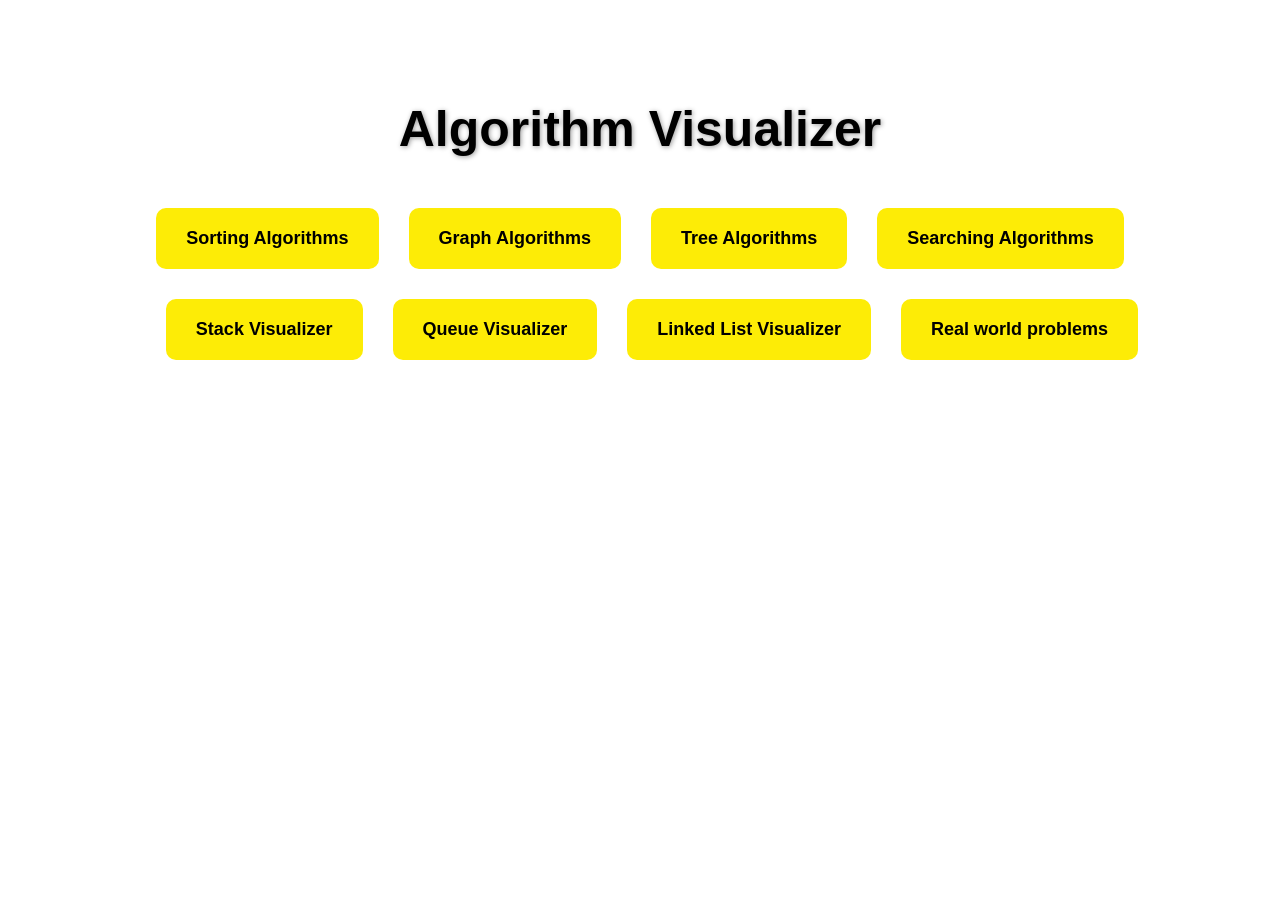
<file: index.html>
<!DOCTYPE html>
<html lang="en">
<head>
  <meta charset="UTF-8">
  <meta name="viewport" content="width=device-width, initial-scale=1.0">
  <title>Algorithm Visualizer</title>
  <link rel="stylesheet" href="css/style.css">
</head>
<body>
  <div id="welcome-screen" class="welcome-container">
    <h1 class="welcome-title">Algorithm Visualizer</h1>
    <div class="options">
      <a href="#" class="option" id="sorting-option">Sorting Algorithms</a>
      <a href="graph.html" class="option" id="graph-option">Graph Algorithms</a>
      <a href="tree.html" class="option" id="tree-option">Tree Algorithms</a>
      <a href="search.html" class="option" id="search-page-link">Searching Algorithms</a>
    </div>
    <div class="option1">
      <a href="stack.html" class="option" id="stack-page">Stack Visualizer</a>
      <a href="queue.html" class="option" id="queue-page">Queue Visualizer</a>
      <a href="linkedlist.html" class="option" id="linkedlist-page">Linked List Visualizer</a>
      <a href="rw.html" class="option" id="Real-World">Real world problems</a>
    </div>
  </div>

  <div id="sorting-visualizer">
    <h1>Sorting Visualizer</h1>
    <input type="text" id="userInput" placeholder="Enter numbers separated by commas">
    <select id="algorithm">
      <option value="bubble">Bubble Sort</option>
      <option value="selection">Selection Sort</option>
      <option value="insertion">Insertion Sort</option>
      <option value="quick">Quick Sort</option>
      <option value="merge">Merge Sort</option>
    </select>
    <button id="startBtn">Start</button>
    <button id="exampleBtn">Run Example</button>
    <div id="visualizer"></div>
    <p id="explanationText"></p>

    <!-- Algorithm Code Section -->
    <div id="code-section">
      <h2>Algorithm Code</h2>
      <pre id="algorithm-code"></pre>
    </div>
  </div>

  <script src="js/sorting.js"></script>
</body>
</html>
</file>
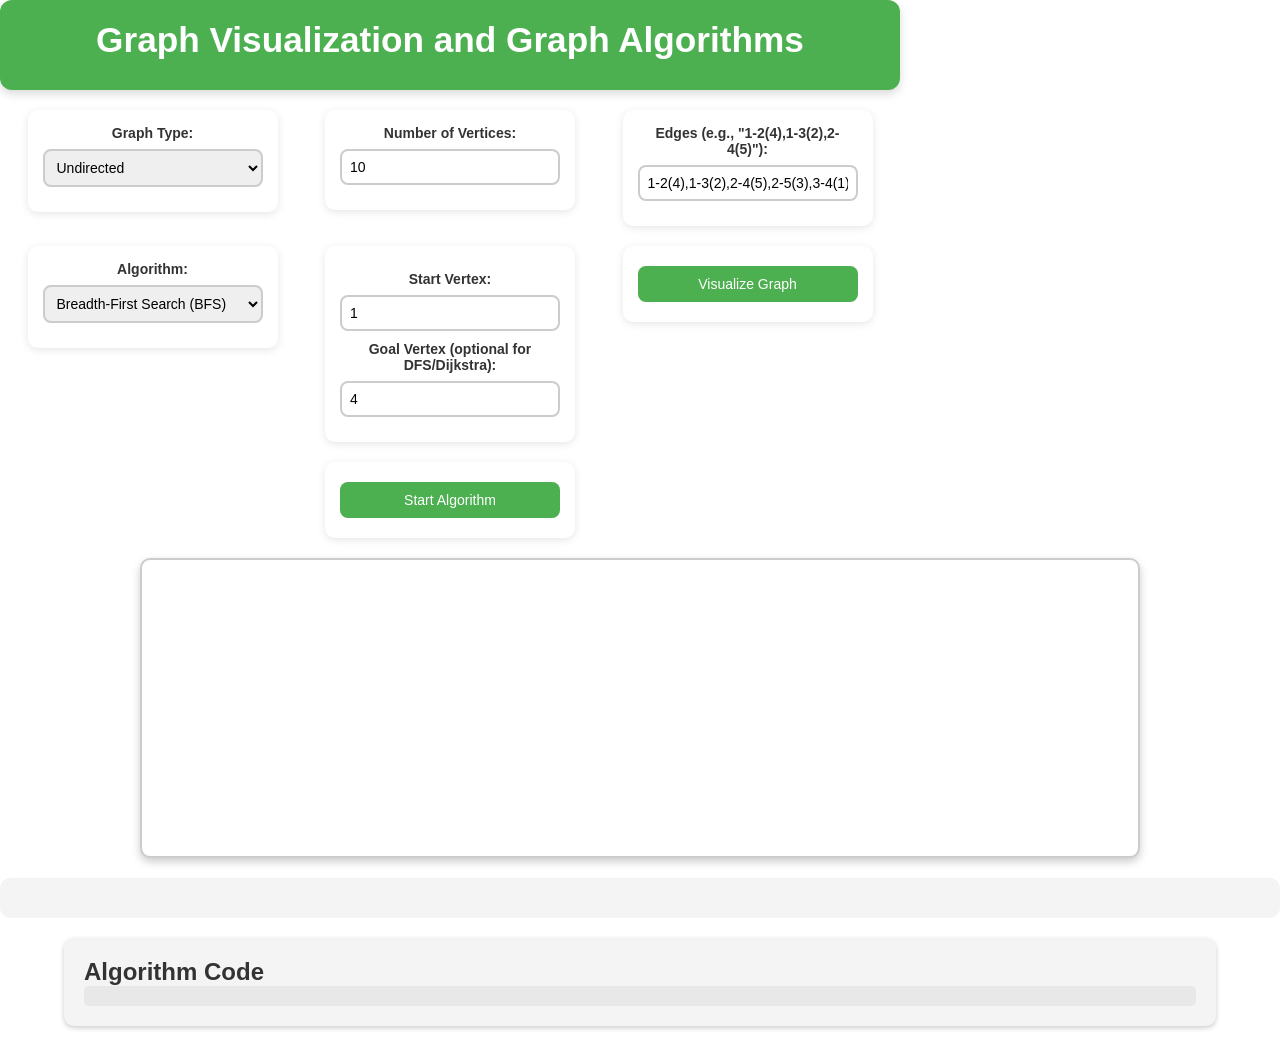
<file: graph.html>
<!DOCTYPE html>
<html lang="en">
<head>
<meta charset="UTF-8" />
<meta name="viewport" content="width=device-width, initial-scale=1.0"/>
<title>Graph Visualization and Algorithms</title>
  <link rel="stylesheet" href="css/graph.css">
</head>
<body>

<header>
  <h1>Graph Visualization and Graph Algorithms</h1>
</header>

<div id="controls">
  <div id="graph-type-block">
    <label for="graphType">Graph Type:</label>
    <select id="graphType">
      <option value="undirected">Undirected</option>
      <option value="directed">Directed</option>
    </select>
  </div>

  <div id="number-of-vertices-block">
    <label for="numVertices">Number of Vertices:</label>
    <input type="number" id="numVertices" value="10"/>
  </div>

  <div id="edges-block">
    <label for="edgesInput">Edges (e.g., "1-2(4),1-3(2),2-4(5)"): </label>
    <input type="text" id="edgesInput" value="1-2(4),1-3(2),2-4(5),2-5(3),3-4(1),3-6(7),4-5(2),4-7(6),5-8(4),6-7(3),6-9(5),7-10(2),8-9(1),9-10(4)"/>
  </div>

  <div id="algorithm-block">
    <label for="graph-algorithm">Algorithm:</label>
    <select id="graph-algorithm">
      <option value="BFS">Breadth-First Search (BFS)</option>
      <option value="DFS">Depth-First Search (DFS)</option>
      <option value="Dijkstra">Dijkstra's Algorithm (Shortest Path)</option>
      <option value="Prim">Prim's Algorithm (MST)</option>
      <option value="Kruskal">Kruskal's Algorithm (MST)</option>
    </select>
  </div>

  <div id="algo-inputs">
    <div class="start-goal-inputs" id="bfs-dfs-dijkstra-inputs" style="display:block;">
      <div id="start-input-group">
        <label for="startVertexInput">Start Vertex:</label>
        <input type="text" id="startVertexInput" value="1" />
      </div>
      <div id="goal-input-group">
        <label for="goalVertexInput">Goal Vertex (optional for DFS/Dijkstra):</label>
        <input type="text" id="goalVertexInput" value="4" />
      </div>
    </div>

    <div class="start-only-inputs" id="prim-inputs" style="display:none;">
      <label for="primStartInput">Start Vertex (optional):</label>
      <input type="text" id="primStartInput" value="1" />
    </div>
  </div>

  <div id="visualize-graph-block">
    <button id="visualizeBtn">Visualize Graph</button>
  </div>

  <div id="start-algorithm-block">
    <button id="startGraphBtn">Start Algorithm</button>
  </div>
</div>

<div id="visualizer"></div>
<div id="explanationText"></div>
<div id="code-section">
  <h2>Algorithm Code</h2>
  <pre id="algorithm-code"></pre>
</div>


<script src="js/graph.js"></script>
</body>
</html>
</file>
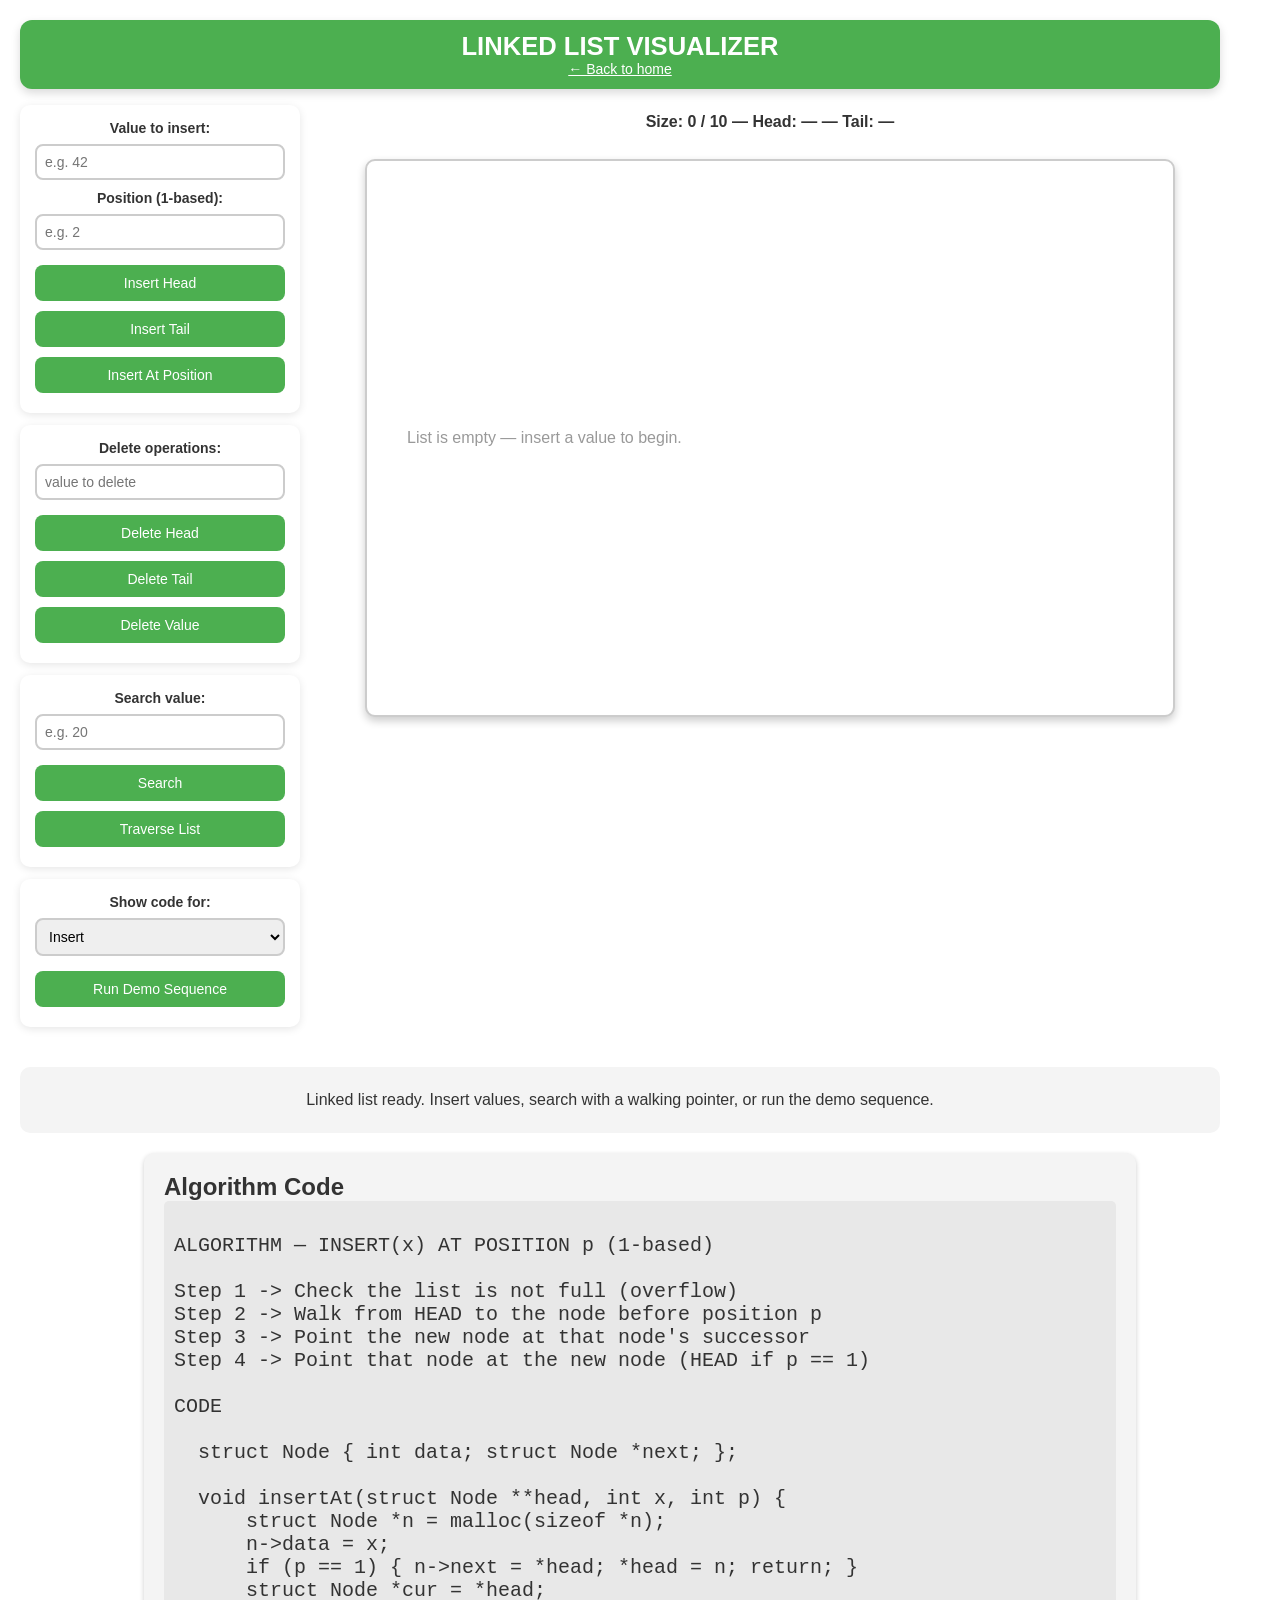
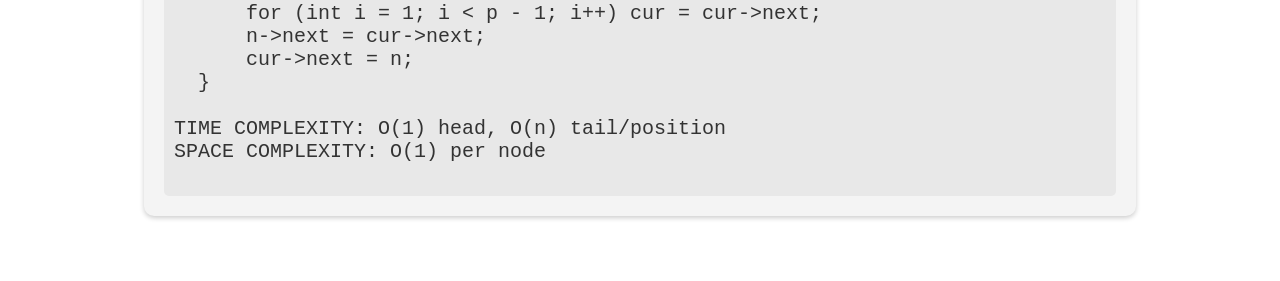
<file: linkedlist.html>
<!DOCTYPE html>
<html lang="en">
<head>
<meta charset="UTF-8" />
<meta name="viewport" content="width=device-width, initial-scale=1.0"/>
<title>Linked List Visualization</title>
<link rel="stylesheet" href="css/linkedlist.css">
</head>
<body>

<header>
  <h1>LINKED LIST VISUALIZER</h1>
  <p><a href="index.html">← Back to home</a></p>
</header>

<div id="linkedlist-layout">
<div id="controls">
  <div>
    <label for="insertInput">Value to insert:</label>
    <input type="number" id="insertInput" placeholder="e.g. 42" />
    <label for="positionInput">Position (1-based):</label>
    <input type="number" id="positionInput" placeholder="e.g. 2" />
    <button id="insertHeadBtn">Insert Head</button>
    <button id="insertTailBtn">Insert Tail</button>
    <button id="insertAtBtn">Insert At Position</button>
  </div>

  <div>
    <label for="deleteInput">Delete operations:</label>
    <input type="number" id="deleteInput" placeholder="value to delete" />
    <button id="deleteHeadBtn">Delete Head</button>
    <button id="deleteTailBtn">Delete Tail</button>
    <button id="deleteValueBtn">Delete Value</button>
  </div>

  <div>
    <label for="searchInput">Search value:</label>
    <input type="number" id="searchInput" placeholder="e.g. 20" />
    <button id="searchBtn">Search</button>
    <button id="traverseBtn">Traverse List</button>
  </div>

  <div>
    <label for="operationSelect">Show code for:</label>
    <select id="operationSelect">
      <option value="insert">Insert</option>
      <option value="delete">Delete</option>
      <option value="search">Search</option>
      <option value="traverse">Traverse</option>
      <option value="demo">Demo Sequence</option>
    </select>
    <button id="demoBtn">Run Demo Sequence</button>
  </div>
</div>

<div id="stage">
<div id="listStatus"></div>
<div id="visualizer"></div>
</div>
</div>
<div id="explanationText"></div>
<div id="code-section">
  <h2>Algorithm Code</h2>
  <pre id="algorithm-code"></pre>
</div>

<script src="js/linkedlist.js"></script>
</body>
</html>
</file>
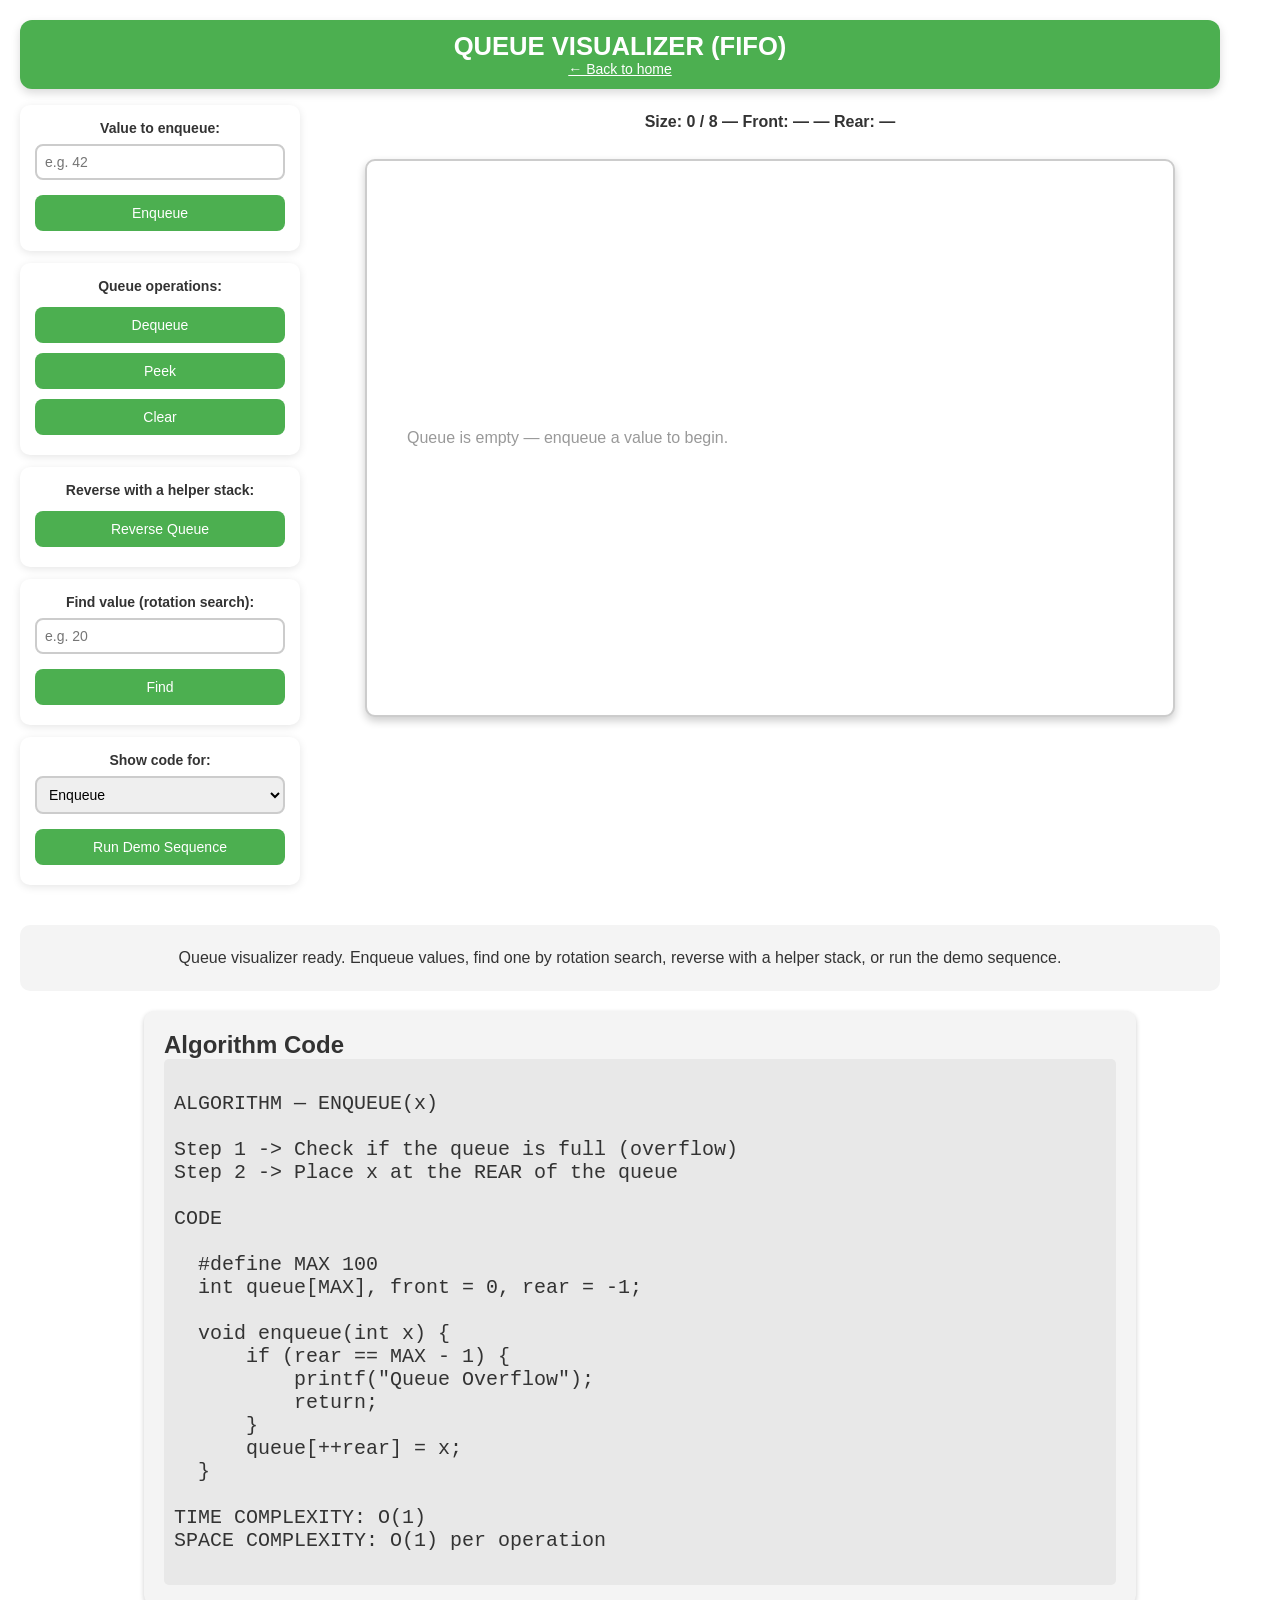
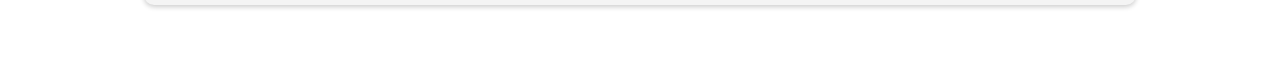
<file: queue.html>
<!DOCTYPE html>
<html lang="en">
<head>
<meta charset="UTF-8" />
<meta name="viewport" content="width=device-width, initial-scale=1.0"/>
<title>Queue Visualization</title>
<link rel="stylesheet" href="css/queue.css">
</head>
<body>

<header>
  <h1>QUEUE VISUALIZER (FIFO)</h1>
  <p><a href="index.html">← Back to home</a></p>
</header>

<div id="queue-layout">
<div id="controls">
  <div>
    <label for="enqueueInput">Value to enqueue:</label>
    <input type="number" id="enqueueInput" placeholder="e.g. 42" />
    <button id="enqueueBtn">Enqueue</button>
  </div>

  <div>
    <label>Queue operations:</label>
    <button id="dequeueBtn">Dequeue</button>
    <button id="peekBtn">Peek</button>
    <button id="clearBtn">Clear</button>
  </div>

  <div>
    <label>Reverse with a helper stack:</label>
    <button id="reverseBtn">Reverse Queue</button>
  </div>

  <div>
    <label for="findInput">Find value (rotation search):</label>
    <input type="number" id="findInput" placeholder="e.g. 20" />
    <button id="findBtn">Find</button>
  </div>

  <div>
    <label for="operationSelect">Show code for:</label>
    <select id="operationSelect">
      <option value="enqueue">Enqueue</option>
      <option value="dequeue">Dequeue</option>
      <option value="peek">Peek</option>
      <option value="reverse">Reverse (Stack Demo)</option>
      <option value="find">Find (Rotation Search)</option>
      <option value="demo">Demo Sequence</option>
    </select>
    <button id="demoBtn">Run Demo Sequence</button>
  </div>
</div>

<div id="stage">
<div id="queueStatus"></div>
<div id="visualizer"></div>
</div>
</div>
<div id="explanationText"></div>
<div id="code-section">
  <h2>Algorithm Code</h2>
  <pre id="algorithm-code"></pre>
</div>

<script src="js/queue.js"></script>
</body>
</html>
</file>
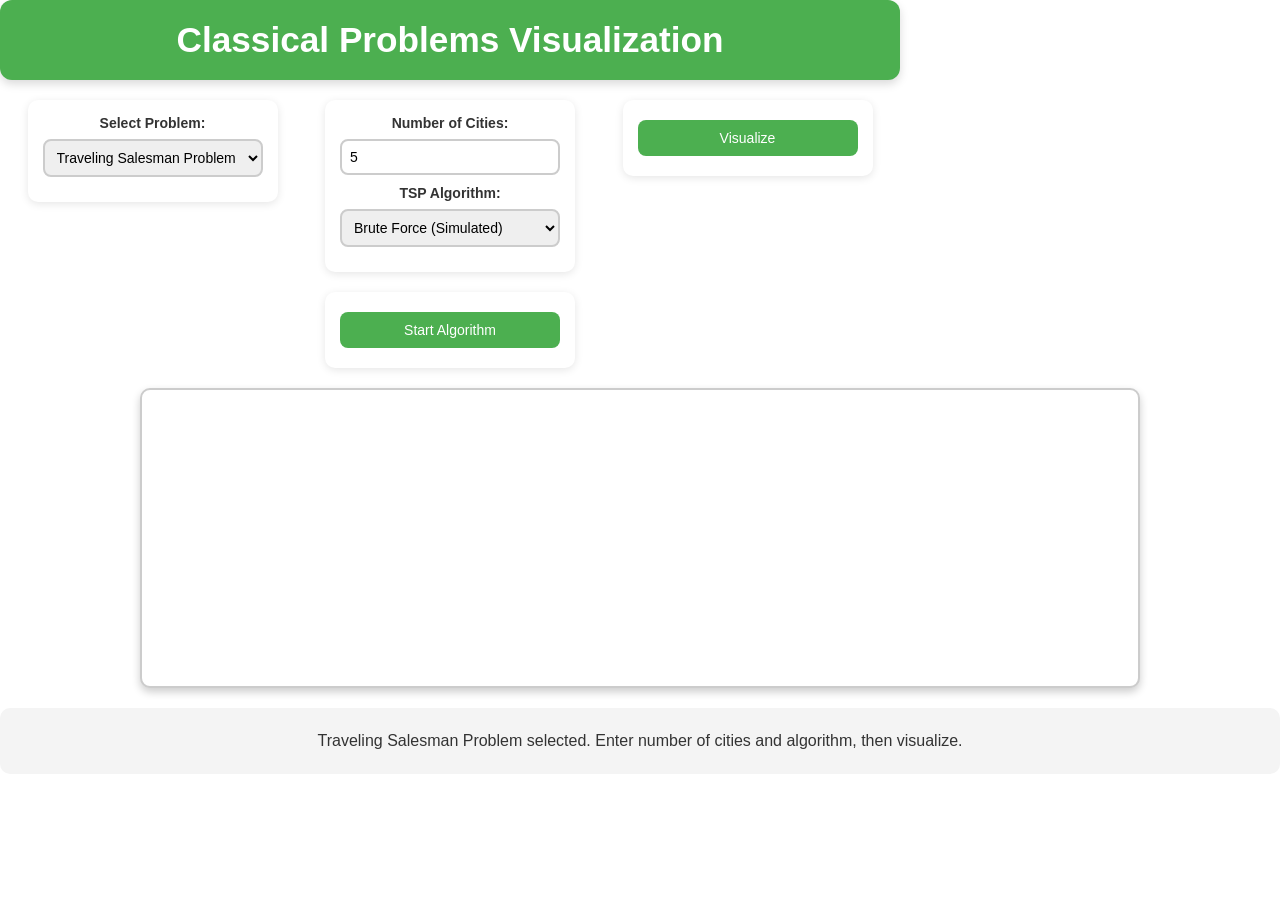
<file: rw.html>
<!DOCTYPE html>
<html lang="en">
<head>
<meta charset="UTF-8" />
<meta name="viewport" content="width=device-width, initial-scale=1.0"/>
<title>Classical Problems Visualization</title>
  <link rel="stylesheet" href="css/rw.css">
</head>
<body>

<header>
  <h1>Classical Problems Visualization</h1>
</header>

<div id="controls">
  <div id="problem-select-block">
    <label for="problemType">Select Problem:</label>
    <select id="problemType">
      <option value="tsp">Traveling Salesman Problem (TSP)</option>
      <option value="hanoi">Tower of Hanoi</option>
      <option value="knapsack">Knapsack Problem</option>
    </select>
  </div>

  <!-- TSP Input Block -->
  <div id="tsp-inputs" class="problem-input-block" style="display:none;">
    <label for="tspCities">Number of Cities:</label>
    <input type="number" id="tspCities" value="5" />
    <label for="tspAlgorithm">TSP Algorithm:</label>
    <select id="tspAlgorithm">
      <option value="bruteForce">Brute Force (Simulated)</option>
      <option value="nearestNeighbor">Nearest Neighbor (Simulated)</option>
    </select>
  </div>

  <!-- Tower of Hanoi Input Block -->
  <div id="hanoi-inputs" class="problem-input-block" style="display:none;">
    <label for="hanoiDisks">Number of Disks:</label>
    <input type="number" id="hanoiDisks" value="4" />
  </div>

  <!-- Knapsack Input Block -->
  <div id="knapsack-inputs" class="problem-input-block" style="display:none;">
    <label for="knapsackItems">Items (format: Weight-Value,...):</label>
    <input type="text" id="knapsackItems" value="2-3,3-4,4-5,5-6"/>
    <label for="knapsackCapacity">Capacity:</label>
    <input type="number" id="knapsackCapacity" value="10"/>
  </div>

  <div id="visualize-block">
    <button id="visualizeBtn">Visualize</button>
  </div>

  <div id="start-block">
    <button id="startAlgorithmBtn">Start Algorithm</button>
  </div>
</div>

<div id="visualizer">
  <!-- Visualization areas -->
  <svg id="tspVisualizer" style="display:none;" width="800" height="500"></svg>
  <div id="hanoiVisualizer" style="display:none; position:relative; width:800px; height:400px;"></div>
  <div id="knapsackVisualizer" style="display:none; width:800px; height:400px; background:white; overflow:auto;"></div>
</div>

<div id="explanationText"></div>
<div id="extraTables"></div>

<script src="js/rw.js"></script>
</body>
</html>
</file>
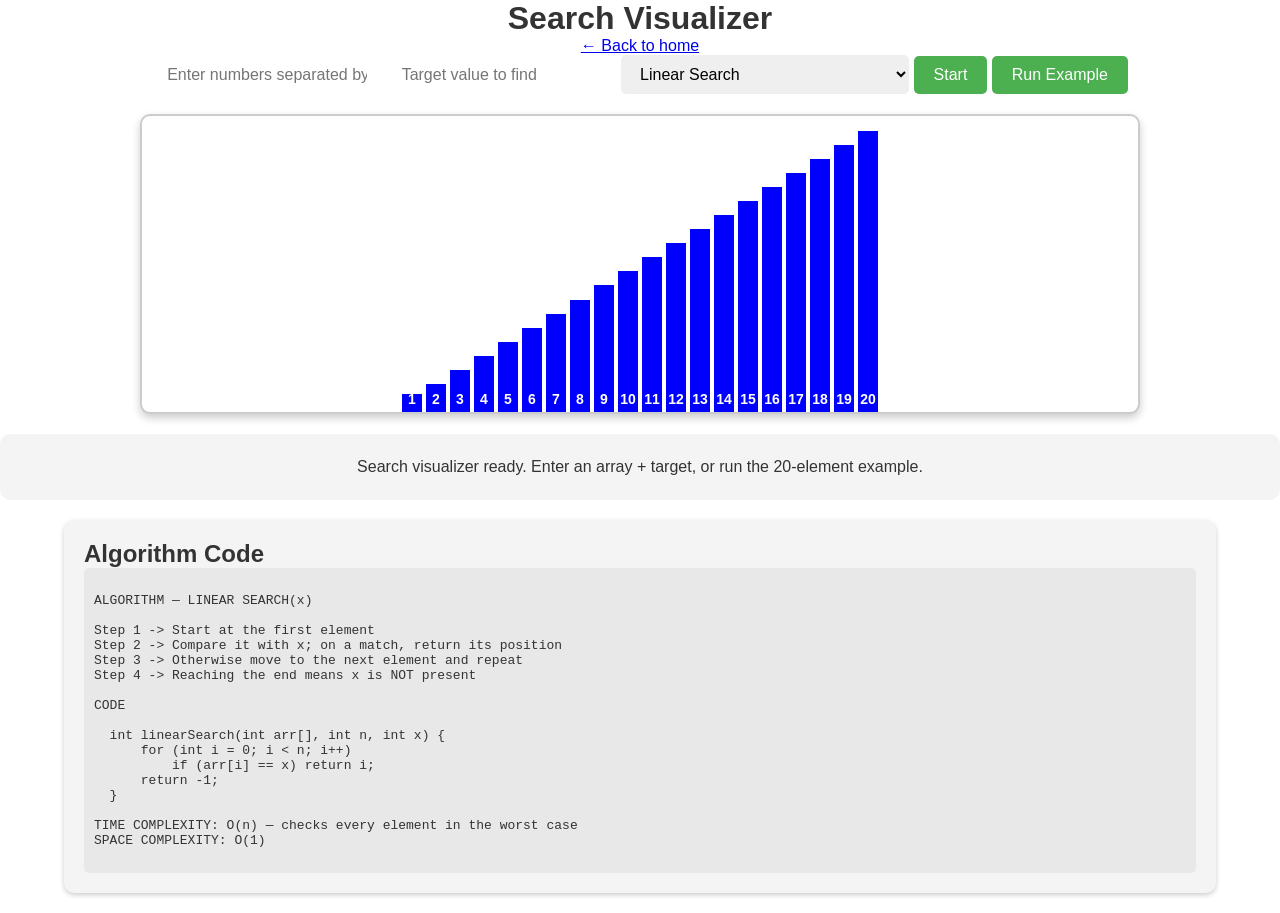
<file: search.html>
<!DOCTYPE html>
<html lang="en">
<head>
  <meta charset="UTF-8">
  <meta name="viewport" content="width=device-width, initial-scale=1.0">
  <title>Search Algorithms Visualization</title>
  <link rel="stylesheet" href="css/search.css">
</head>
<body>
  <div id="search-page">
    <h1>Search Visualizer</h1>
    <p><a href="index.html">← Back to home</a></p>
    <input type="text" id="userInput" placeholder="Enter numbers separated by commas">
    <input type="text" id="targetInput" placeholder="Target value to find">
    <select id="algorithm">
      <option value="linear">Linear Search</option>
      <option value="binary">Binary Search</option>
      <option value="race">Compare Race (Linear vs Binary)</option>
    </select>
    <button id="startBtn">Start</button>
    <button id="exampleBtn">Run Example</button>
    <div id="visualizer"></div>
    <p id="explanationText"></p>

    <!-- Algorithm Code Section -->
    <div id="code-section">
      <h2>Algorithm Code</h2>
      <pre id="algorithm-code"></pre>
    </div>
  </div>

  <script src="js/search.js"></script>
</body>
</html>
</file>
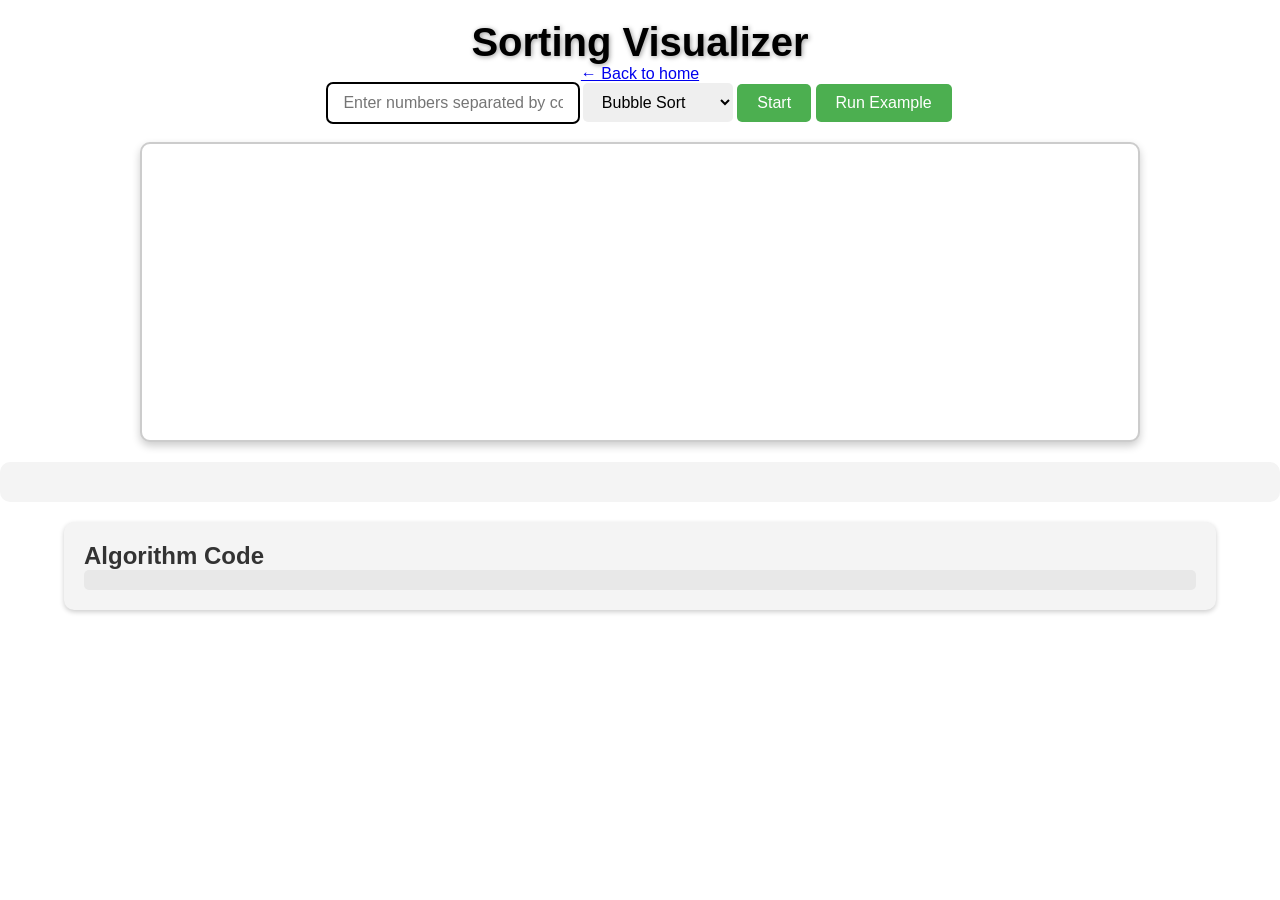
<file: sorting.html>
<!DOCTYPE html>
<html lang="en">
<head>
  <meta charset="UTF-8">
  <meta name="viewport" content="width=device-width, initial-scale=1.0">
  <title>Sorting Algorithms Visualization</title>
  <link rel="stylesheet" href="css/style.css">
</head>
<body>
  <div id="sorting-page">
    <h1>Sorting Visualizer</h1>
    <p><a href="index.html">← Back to home</a></p>
    <input type="text" id="userInput" placeholder="Enter numbers separated by commas">
    <select id="algorithm">
      <option value="bubble">Bubble Sort</option>
      <option value="selection">Selection Sort</option>
      <option value="insertion">Insertion Sort</option>
      <option value="quick">Quick Sort</option>
      <option value="merge">Merge Sort</option>
    </select>
    <button id="startBtn">Start</button>
    <button id="exampleBtn">Run Example</button>
    <div id="visualizer"></div>
    <p id="explanationText"></p>

    <!-- Algorithm Code Section -->
    <div id="code-section">
      <h2>Algorithm Code</h2>
      <pre id="algorithm-code"></pre>
    </div>
  </div>

  <script src="js/sorting.js"></script>
</body>
</html>
</file>
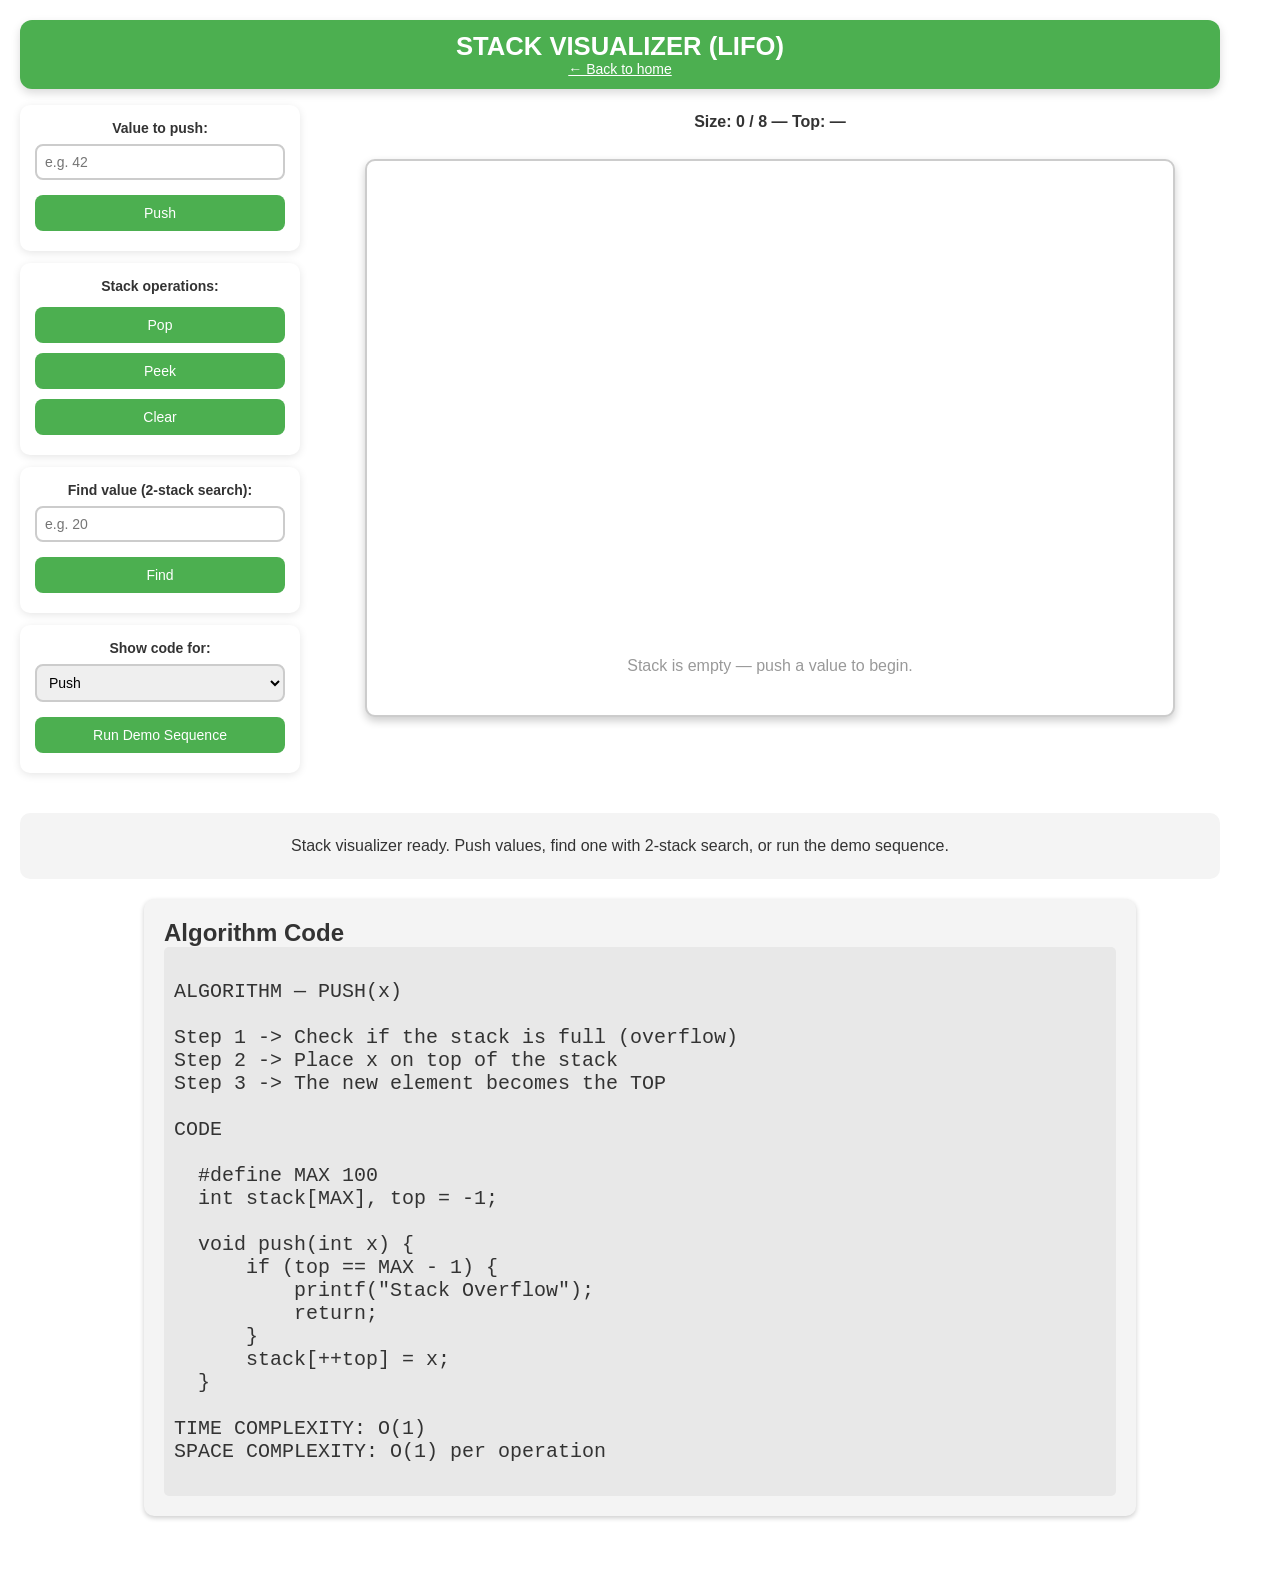
<file: stack.html>
<!DOCTYPE html>
<html lang="en">
<head>
<meta charset="UTF-8" />
<meta name="viewport" content="width=device-width, initial-scale=1.0"/>
<title>Stack Visualization</title>
<link rel="stylesheet" href="css/stack.css">
</head>
<body>

<header>
  <h1>STACK VISUALIZER (LIFO)</h1>
  <p><a href="index.html">← Back to home</a></p>
</header>

<div id="stack-layout">
<div id="controls">
  <div>
    <label for="pushInput">Value to push:</label>
    <input type="number" id="pushInput" placeholder="e.g. 42" />
    <button id="pushBtn">Push</button>
  </div>

  <div>
    <label>Stack operations:</label>
    <button id="popBtn">Pop</button>
    <button id="peekBtn">Peek</button>
    <button id="clearBtn">Clear</button>
  </div>

  <div>
    <label for="findInput">Find value (2-stack search):</label>
    <input type="number" id="findInput" placeholder="e.g. 20" />
    <button id="findBtn">Find</button>
  </div>

  <div>
    <label for="operationSelect">Show code for:</label>
    <select id="operationSelect">
      <option value="push">Push</option>
      <option value="pop">Pop</option>
      <option value="peek">Peek</option>
      <option value="find">Find (2-Stack Search)</option>
      <option value="demo">Demo Sequence</option>
    </select>
    <button id="demoBtn">Run Demo Sequence</button>
  </div>
</div>

<div id="stage">
<div id="stackStatus"></div>
<div id="visualizer"></div>
</div>
</div>
<div id="explanationText"></div>
<div id="code-section">
  <h2>Algorithm Code</h2>
  <pre id="algorithm-code"></pre>
</div>

<script src="js/stack.js"></script>
</body>
</html>
</file>
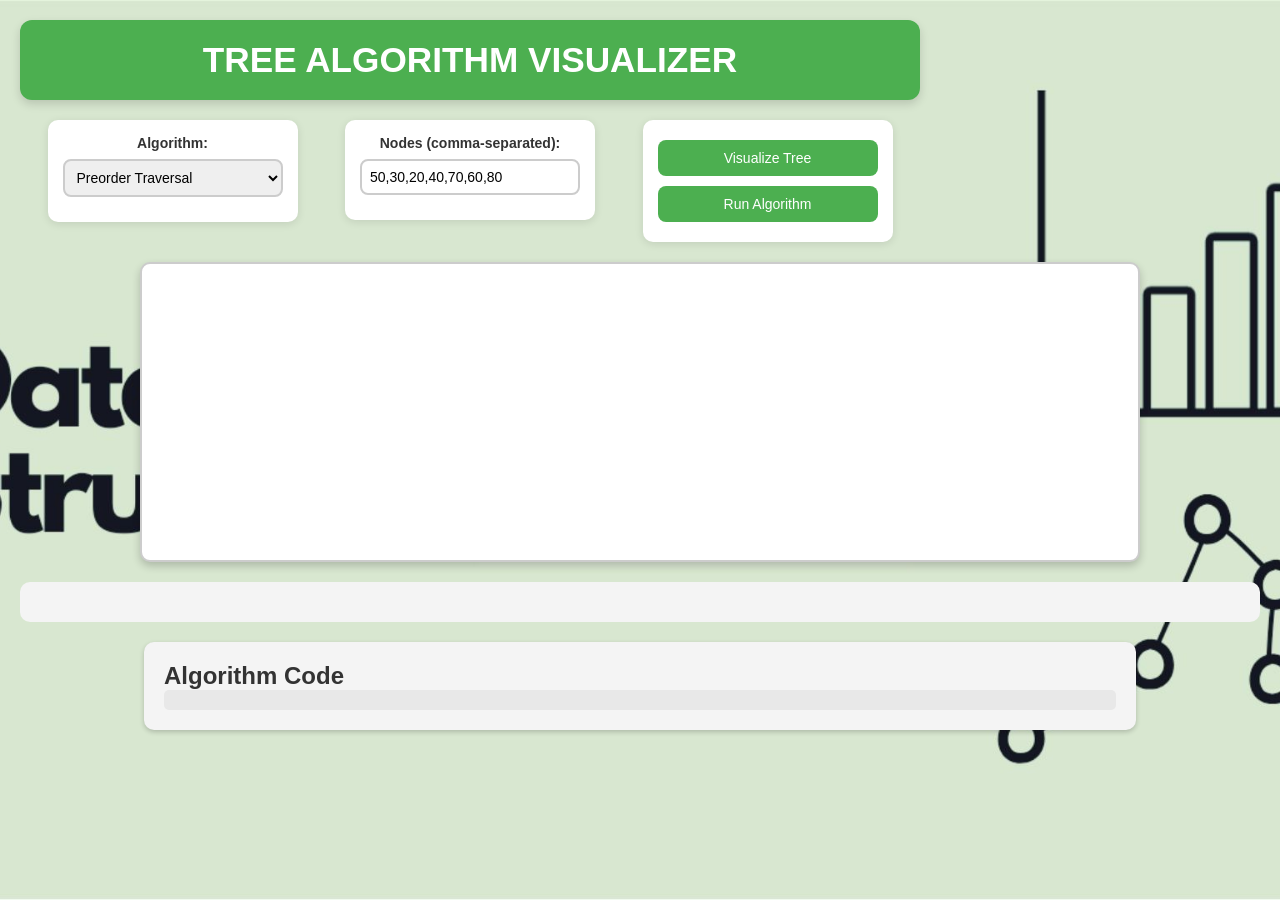
<file: tree.html>
<!DOCTYPE html>
<html lang="en">
<head>
  <meta charset="UTF-8" />
  <meta name="viewport" content="width=device-width, initial-scale=1.0"/>
  <title>BST Visualization and Algorithms</title>
  <link rel="stylesheet" href="css/tree.css">
</head>
<body>

<header>
  <h1>TREE ALGORITHM VISUALIZER</h1>
</header>

<div id="controls">
  <div>
    <label for="algorithmSelect">Algorithm:</label>
    <select id="algorithmSelect">
      <!-- Traversals -->
      <optgroup label="Traversals">
        <option value="Preorder">Preorder Traversal</option>
        <option value="Inorder">Inorder Traversal</option>
        <option value="Postorder">Postorder Traversal</option>
      </optgroup>

      <!-- Search & Modification -->
      <optgroup label="BST Operations">
        <option value="BSTSearch">BST Search</option>
        <option value="BSTInsert">BST Insertion</option>
        <option value="BSTDelete">BST Deletion</option>
      </optgroup>

      <!-- Construction -->
      <optgroup label="Tree Construction">
        <option value="FromPreIn">From Preorder & Inorder</option>
        <option value="FromPostIn">From Postorder & Inorder</option>
      </optgroup>
    </select>
  </div>

  <div id="input-blocks">
    <div id="nodes-block">
      <label for="nodesInput">Nodes (comma-separated):</label>
      <input type="text" id="nodesInput" value="50,30,20,40,70,60,80"/>
    </div>

    <div id="search-block" style="display:none;">
      <label for="searchInput">Search Key:</label>
      <input type="number" id="searchInput"/>
    </div>

    <div id="insert-block" style="display:none;">
      <label for="insertInput">Insert Key:</label>
      <input type="number" id="insertInput"/>
    </div>

    <div id="delete-block" style="display:none;">
      <label for="deleteInput">Delete Key:</label>
      <input type="number" id="deleteInput"/>
    </div>

    <div id="construct-pre-in-block" style="display:none;">
      <label for="preInput">Preorder (comma-separated):</label>
      <input type="text" id="preInput" value="50,30,20,40,70,60,80" />
      <label for="inInput">Inorder (comma-separated):</label>
      <input type="text" id="inInput" value="20,30,40,50,60,70,80"/>
    </div>

    <div id="construct-post-in-block" style="display:none;">
      <label for="postInput">Postorder (comma-separated):</label>
      <input type="text" id="postInput" value="20,40,30,60,80,70,50" />
      <label for="inInput2">Inorder (comma-separated):</label>
      <input type="text" id="inInput2" value="20,30,40,50,60,70,80"/>
    </div>
  </div>

  <div>
    <button id="visualizeBtn">Visualize Tree</button>
    <button id="runAlgoBtn">Run Algorithm</button>
  </div>
</div>



<div id="visualizer"></div>
<div id="explanationText"></div>
<div id="code-section">
  <h2>Algorithm Code</h2>
  <pre id="algorithm-code"></pre>
</div>

<script src="js/tree.js"></script>
</body>
</html>
</file>
<file: css/style.css>
/* ============================================================
   Shared base styles — imported by every page stylesheet via
   `@import url("style.css");` (must stay the first line there).
   Page stylesheets keep only their overrides + visualization
   rules. This file also styles the landing/sorting pages
   directly (see LANDING section below, which wins ties here).
   ============================================================ */

/* Global Reset */
* {
  margin: 0;
  padding: 0;
  box-sizing: border-box;
}

/* Page shell shared by all visualizer pages.
   Pages add only what differs (padding, background, alignment). */
body {
  font-family: "Arial", sans-serif;
  color: #333;
  line-height: 1.6;
  display: flex;
  flex-direction: column;
  align-items: center;
}

header {
  background-color: #4caf50;
  color: white;
  padding: 20px;
  text-align: center;
  border-radius: 12px;
  margin-bottom: 20px;
  max-width: 900px;
  width: 100%;
  box-shadow: 0px 4px 10px rgba(0, 0, 0, 0.15);
}

header h1 {
  font-size: 2.2em;
  font-weight: bold;
}

/* Side-by-side layout shared by the stack, queue + linked-list pages:
   operations sidebar next to the visualization stage. */
#stack-layout,
#queue-layout,
#linkedlist-layout {
  display: flex;
  gap: 20px;
  align-items: flex-start;
  width: 100%;
  max-width: 1200px;
}

#stage {
  flex: 1;
  min-width: 0;
}

/* Controls Section */
#controls {
  display: flex;
  flex-wrap: wrap;
  gap: 20px;
  justify-content: space-evenly;
  align-items: flex-start;
  margin-bottom: 20px;
  width: 100%;
  max-width: 900px;
}

/* Narrow vertical sidebar variant (stack, queue + linked-list pages) */
#stack-layout #controls,
#queue-layout #controls,
#linkedlist-layout #controls {
  flex-direction: column;
  gap: 12px;
  width: 280px;
  flex-shrink: 0;
}

#controls > div {
  background: white;
  padding: 15px;
  border-radius: 10px;
  box-shadow: 0 2px 8px rgba(0, 0, 0, 0.1);
  text-align: center;
  width: 250px;
}

#stack-layout #controls > div,
#queue-layout #controls > div,
#linkedlist-layout #controls > div {
  width: 100%;
}

#controls label {
  font-size: 14px;
  font-weight: bold;
  display: block;
  margin-bottom: 8px;
  color: #333;
}

#controls input,
#controls select {
  width: 100%;
  padding: 8px;
  font-size: 14px;
  border: 2px solid #ccc;
  border-radius: 8px;
  margin-bottom: 10px;
  transition: border-color 0.3s;
}

#controls input:focus,
#controls select:focus {
  border-color: #4caf50;
  outline: none;
}

#controls button {
  width: 100%;
  padding: 10px;
  background: #4caf50;
  color: white;
  margin-bottom: 5px;
  margin-top: 5px;
  border: none;
  border-radius: 8px;
  font-size: 14px;
  cursor: pointer;
  transition:
    background 0.3s ease,
    transform 0.2s ease;
}

#controls button:hover {
  background: #45a049;
  transform: scale(1.02);
}

#controls button:disabled {
  background: #9e9e9e;
  cursor: not-allowed;
  transform: none;
}

/* Visualizer card (graph + tree pages; others override height) */
#visualizer {
  width: 100%;
  max-width: 1000px;
  height: 500px;
  background: white;
  border-radius: 10px;
  border: 1px solid #ccc;
  box-shadow: 0px 4px 10px rgba(0, 0, 0, 0.1);
  overflow: hidden;
  position: relative;
  margin-bottom: 20px;
}

#explanationText {
  width: 100%;
  max-width: 900px;
  background: white;
  border-radius: 10px;
  box-shadow: 0 2px 8px rgba(0, 0, 0, 0.1);
  border: 1px solid #ccc;
  padding: 15px;
  font-size: 14px;
  line-height: 1.4;
  overflow-y: auto;
  max-height: 250px;
}

/* Empty-state placeholder shared by stack + queue pages */
.stack-empty,
.queue-empty {
  color: #999;
  font-size: 16px;
  padding: 20px;
}

/* Duo view shared by stack find + queue reverse/find:
   two labeled panes side by side */
.stack-duo,
.queue-duo {
  position: absolute;
  inset: 0;
  display: flex;
  justify-content: center;
  align-items: stretch;
  gap: 48px;
  padding: 20px;
}

.stack-caption,
.queue-caption {
  text-align: center;
  font-weight: bold;
  font-size: 14px;
  color: #555;
  margin-bottom: 8px;
}

/* Bottom-anchored vertical item list (stack panes) */
.stack-items,
.temp-items {
  flex: 1;
  min-height: 0;
  display: flex;
  flex-direction: column-reverse;
  align-items: center;
  justify-content: flex-start;
  gap: 6px;
  overflow-y: auto;
}

/* Dimmed */
.dimmed {
  opacity: 0.3;
}

/* Status line shared by stack, queue + linked-list pages */
#stackStatus,
#queueStatus,
#listStatus {
  width: 100%;
  text-align: center;
  font-weight: bold;
  font-size: 16px;
  margin-bottom: 10px;
  color: #333;
  background: rgba(255, 255, 255, 0.85);
  border-radius: 8px;
  padding: 8px;
}

@media (max-width: 600px) {
  #controls {
    flex-direction: column;
    align-items: center;
  }

  #visualizer {
    height: 400px;
  }
}

@media (max-width: 900px) {
  #stack-layout,
  #queue-layout,
  #linkedlist-layout {
    flex-direction: column;
    align-items: center;
  }
  #stack-layout #controls,
  #queue-layout #controls,
  #linkedlist-layout #controls {
    width: 100%;
    max-width: 400px;
  }
  #stage {
    width: 100%;
  }
  #stack-layout #visualizer,
  #queue-layout #visualizer,
  #linkedlist-layout #visualizer {
    height: 400px;
  }
}

#code-section {
  margin-top: 20px;
  text-align: left;
  background-color: #f4f4f4;
  padding: 20px;
  border-radius: 10px;
  box-shadow: 0 2px 5px rgba(0, 0, 0, 0.2);
  max-width: 90%;
  margin: 20px auto;
}

pre {
  font-family: monospace;
  background: #e8e8e8;
  padding: 10px;
  border-radius: 5px;
  overflow-x: auto;
  white-space: pre-wrap;
  color: #333;
}

/* ============================================================
   LANDING + SORTING pages (index.html, sorting.html load this
   file directly). Rules below win ties against the base above.
   ============================================================ */

body {
  text-align: center;
  margin: 0;
  padding: 0;
  line-height: normal;
  display: block;
}

#sorting-visualizer h1,
#sorting-page h1 {
  margin-top: 20px;
  color: #000000;
  font-size: 2.5em;
  text-shadow: 1px 1px 5px rgba(0, 0, 0, 0.4);
}

select,
input,
button {
  padding: 10px 15px;
  border-radius: 5px;
  border: none;
  outline: none;
  font-size: 1em;
}

#sorting-visualizer input,
#sorting-page input {
  width: 250px;
  outline: 2px solid #000;
}

button {
  background-color: #4caf50;
  color: white;
  border: none;
  padding: 10px 20px;
  cursor: pointer;
  border-radius: 5px;
  transition:
    transform 0.2s,
    background 0.3s;
}

button:hover {
  transform: scale(1.1);
  background-color: #45a049;
}

#visualizer {
  margin: 20px auto;
  display: flex;
  justify-content: center;
  align-items: flex-end;
  height: 300px;
  width: 90%;
  max-width: 1000px;
  border: 2px solid #ccc;
  border-radius: 10px;
  background: #fff;
  box-shadow: 0 4px 8px rgba(0, 0, 0, 0.2);
  overflow: hidden;
}

.bar {
  width: 20px;
  margin: 0 2px;
  background-color: blue;
  transition: all 0.5s ease;
  transform-origin: bottom;
  position: relative;
}

.bar:hover {
  transform: scaleY(1.1);
  background-color: purple;
}

.bar.red {
  background-color: red !important;
}

.bar.active-range {
  background-color: #87cefa; /* light blue: subarray under consideration */
}

.bar.sorted {
  background-color: #4caf50 !important; /* Green for sorted bars */
}

.bar .number {
  position: absolute;
  bottom: 0;
  left: 50%;
  transform: translateX(-50%);
  width: 100%;
  text-align: center;
  color: white;
  font-size: 14px;
  font-weight: bold;
  padding-bottom: 5px;
}

#explanationText {
  padding: 20px;
  background-color: #f4f4f4;
  margin-top: 20px;
  border-radius: 10px;
  font-size: 16px;
  line-height: 1.6;
  max-height: 400px;
  overflow-y: auto;
  /* reset base card props: landing keeps its borderless full-width box */
  max-width: none;
  border: none;
  box-shadow: none;
}

/* Welcome page (moved from inline <style> in index.html) */
.welcome-container {
  text-align: center;
  margin-top: 100px;
}

.welcome-title {
  margin-top: 20px;
  font-size: 50px;
  color: #000000;
  text-shadow: 1px 1px 5px rgba(0, 0, 0, 0.4);
}

.options {
  display: flex;
  justify-content: center;
  gap: 30px;
  margin-top: 50px;
}

.option1 {
  display: flex;
  justify-content: center;
  gap: 30px;
  margin-top: 30px;
  transform: translateX(12px);
}

.option {
  text-decoration: none;
  padding: 20px 30px;
  background-color: #fdec06;
  color: rgb(0, 0, 0);
  font-size: 18px;
  font-weight: bold;
  border-radius: 10px;
  box-shadow: 0 4px 6px rgba(255, 254, 254, 0.2);
  transition:
    transform 0.3s,
    background-color 0.3s;
}

.option:hover {
  background-color: #f9f5f5;
  transform: translateY(-5px);
}

#sorting-visualizer {
  display: none;
}
</file>
<file: css/graph.css>
@import url("style.css");

/* Graph page only: everything shared (reset, shell, controls,
   visualizer card, explanation, code section) comes from style.css */

/* Graph header title spacing */
header h1 {
  margin-bottom: 10px;
}

.start-goal-inputs,
.start-only-inputs {
  margin-top: 10px;
}

/* Default states */
.vertex-default {
  fill: #4caf50;
  stroke: #333;
  stroke-width: 1;
  transition: all 0.3s ease;
}

.edge-default {
  stroke: #aaa;
  stroke-width: 2;
  fill: none;
  transition: all 0.3s ease;
}

.arrow-default {
  fill: #666;
  transition: all 0.3s ease;
}

/* Highlight states */
/* States for step-by-step understanding */
.vertex-visited {
  fill: #ffa726 !important; /* Orange for visited vertices */
  stroke: #ffa726 !important;
  stroke-width: 3 !important;
}

.vertex-current {
  fill: #29b6f6 !important; /* Blue for currently considered vertex */
  stroke: #29b6f6 !important;
  stroke-width: 3 !important;
}

.vertex-relax {
  fill: #ffa000 !important; /* Yellow for relax state */
  stroke: #ffa000 !important;
  stroke-width: 3 !important;
}

/* Final path highlighting */
.vertex-final-path {
  fill: #f44336 !important; /* Red for final path */
  stroke: #f44336 !important;
  stroke-width: 3 !important;
}

.edge-current {
  stroke: #29b6f6 !important; /* Blue for current edge */
  stroke-width: 3 !important;
}

.edge-visited {
  stroke: #ffa726 !important; /* Orange for visited edge */
  stroke-width: 3 !important;
}

.edge-relax {
  stroke: #ffa000 !important; /* Yellow for relaxing an edge */
  stroke-width: 3 !important;
}

.edge-final-path {
  stroke: #f44336 !important; /* Red for final path edge */
  stroke-width: 3 !important;
}
</file>
<file: css/linkedlist.css>
@import url("style.css");

/* Linked-list page only: shell, controls, status, code section
   and empty states come from style.css */

body {
  padding: 20px;
}

header {
  padding: 12px;
  margin-bottom: 16px;
  max-width: 1200px;
}

header h1 {
  font-size: 1.6em;
}

header p {
  margin: 0;
  font-size: 14px;
}

header p a {
  color: white;
}

/* Wider viewport-sized visualizer: nodes lay out horizontally */
#visualizer {
  height: min(62vh, 560px);
  min-height: 320px;
}

#explanationText {
  max-width: 1200px;
}

/* Linked list rendering: left-anchored node chain ending in NULL */
.list-container {
  position: absolute;
  inset: 0;
  display: flex;
  flex-direction: row;
  align-items: center;
  justify-content: flex-start;
  padding: 20px;
  gap: 0;
  overflow-x: auto;
}

.list-node {
  display: flex;
  flex-direction: row;
  flex-shrink: 0;
  border: 2px solid #388e3c;
  border-radius: 8px;
  overflow: hidden;
  position: relative;
}

/* Pop-in plays only on newly inserted nodes (see renderList):
   walks re-render every step, so a base-level animation would
   replay on all nodes each tick and drown the highlights. */
.list-node.node-in {
  animation: node-in 0.4s ease;
}

.node-data {
  padding: 12px 16px;
  text-align: center;
  font-weight: bold;
  font-size: 18px;
  color: white;
  background-color: #4caf50;
  min-width: 64px;
}

.node-next {
  padding: 12px 10px;
  text-align: center;
  font-weight: bold;
  font-size: 18px;
  color: white;
  background-color: #388e3c;
}

.list-node.head-node::before {
  content: "HEAD";
  position: absolute;
  top: -28px;
  left: 0;
  font-size: 12px;
  font-weight: bold;
  color: #1976d2;
  white-space: nowrap;
}

.list-node.current {
  outline: 4px solid #2196f3;
  border-color: #2196f3;
}

.list-node.current .node-data {
  background-color: #2196f3;
}

/* Already-checked nodes stay lit amber during search
   (placed before .current/.found so those win ties) */
.list-node.searched .node-data {
  background-color: #ffa726;
}

.list-node.searched {
  border-color: #f57c00;
}

.list-node.found .node-data {
  background-color: #9c27b0;
}

.list-node.found {
  border-color: #7b1fa2;
}

.list-node.splice {
  animation: splice-flash 0.6s ease;
}

.list-arrow {
  flex-shrink: 0;
  font-size: 24px;
  font-weight: bold;
  color: #555;
  padding: 0 6px;
}

.list-null {
  flex-shrink: 0;
  padding: 12px 14px;
  font-weight: bold;
  font-size: 16px;
  color: white;
  background-color: #9e9e9e;
  border: 2px dashed #616161;
  border-radius: 8px;
}

.list-empty {
  color: #999;
  font-size: 16px;
  padding: 20px;
}

@keyframes node-in {
  from {
    opacity: 0;
    transform: scale(0.6);
  }
  to {
    opacity: 1;
    transform: scale(1);
  }
}

@keyframes splice-flash {
  0%,
  100% {
    outline: 4px solid transparent;
  }
  50% {
    outline: 4px solid #ffa726;
  }
}

#code-section {
  width: 80%;
}

pre {
  font-size: 20px;
}
</file>
<file: css/queue.css>
@import url("style.css");

/* Queue page only: shell, controls, duo view, status, code section
   and empty states come from style.css */

body {
  padding: 20px;
}

header {
  padding: 12px;
  margin-bottom: 16px;
  max-width: 1200px;
}

header h1 {
  font-size: 1.6em;
}

header p {
  margin: 0;
  font-size: 14px;
}

header p a {
  color: white;
}

/* Taller viewport-sized visualizer for the queue */
#visualizer {
  height: min(62vh, 560px);
  min-height: 320px;
}

#explanationText {
  max-width: 1200px;
}

/* Queue Rendering (left-anchored horizontal row: FRONT on the left) */
.queue-container {
  position: absolute;
  inset: 0;
  display: flex;
  flex-direction: row;
  align-items: center;
  justify-content: flex-start;
  padding: 20px;
  gap: 8px;
  overflow-x: auto;
}

.queue-item {
  min-width: 64px;
  padding: 12px 16px;
  text-align: center;
  font-weight: bold;
  font-size: 18px;
  color: white;
  background-color: #4caf50;
  border: 2px solid #388e3c;
  border-radius: 8px;
  position: relative;
  flex-shrink: 0;
  animation: enqueue-in 0.4s ease;
}

.queue-item.front {
  background-color: #2196f3;
  border-color: #1976d2;
}

.queue-item.front::before {
  content: "FRONT";
  position: absolute;
  top: -28px;
  left: 50%;
  transform: translateX(-50%);
  font-size: 12px;
  font-weight: bold;
  color: #1976d2;
  white-space: nowrap;
}

.queue-item.rear::after {
  content: "REAR";
  position: absolute;
  bottom: -28px;
  left: 50%;
  transform: translateX(-50%);
  font-size: 12px;
  font-weight: bold;
  color: #388e3c;
  white-space: nowrap;
}

.queue-item.peek-flash {
  background-color: #ffa726;
  border-color: #f57c00;
}

.queue-item.found {
  background-color: #9c27b0;
  border-color: #7b1fa2;
}

.queue-item.dequeue-out {
  animation: dequeue-out 0.4s ease;
}

/* Horizontal queue pane inside the duo view (duo shell in base) */
.queue-pane {
  display: flex;
  flex-direction: column;
  min-width: 0;
}

.queue-row {
  flex: 1;
  min-height: 0;
  display: flex;
  flex-direction: row;
  align-items: center;
  justify-content: flex-start;
  gap: 8px;
  overflow-x: auto;
  padding-top: 30px;
  padding-bottom: 30px;
}

/* Vertical temp-stack pane inside the duo view */
.temp-pane {
  display: flex;
  flex-direction: column;
  min-width: 160px;
}

.temp-item {
  width: 120px;
  padding: 10px;
  text-align: center;
  font-weight: bold;
  font-size: 16px;
  color: white;
  background-color: #4caf50;
  border: 2px solid #388e3c;
  border-radius: 8px;
  animation: enqueue-in 0.4s ease;
}

@keyframes enqueue-in {
  from {
    opacity: 0;
    transform: translateX(30px);
  }
  to {
    opacity: 1;
    transform: translateX(0);
  }
}

@keyframes dequeue-out {
  to {
    opacity: 0;
    transform: translateX(-30px);
  }
}

#code-section {
  width: 80%;
}

pre {
  font-size: 20px;
}
</file>
<file: css/rw.css>
@import url("style.css");

/* RW page only: everything shared (reset, shell, controls,
   explanation) comes from style.css */

body {
  margin: 0;
  padding: 0;
  line-height: normal;
}

#explanationText {
  margin-bottom: 20px;
}

#extraTables {
  width: 100%;
  max-width: 900px;
  margin-bottom: 20px;
}

.temp-edge {
  stroke-width: 3;
  stroke: red;
  opacity: 0.8;
  pointer-events: none;
}

/* Table styling */
#extraTables table {
  border-collapse: collapse;
  margin-top: 10px;
  width: 100%;
}
#extraTables td,
#extraTables th {
  border: 1px solid #ccc;
  padding: 5px;
  text-align: center;
}

/* Tower of Hanoi Specific Styles */
#hanoiVisualizer .peg {
  position: absolute;
  bottom: 0;
  width: 10px;
  height: 150px;
  background-color: #333;
}

#hanoiVisualizer .disk {
  position: absolute;
  height: 20px;
  background-color: #4caf50;
  border: 1px solid #333;
  border-radius: 5px;
  color: white;
  text-align: center;
  line-height: 20px;
  font-weight: bold;
  transition:
    left 0.5s,
    top 0.5s;
}

/* Knapsack Problem Specific Styles */
#knapsackVisualizer table {
  border-collapse: collapse;
  width: 100%;
}

#knapsackVisualizer td,
#knapsackVisualizer th {
  border: 1px solid #ccc;
  padding: 5px;
  text-align: center;
}
</file>
<file: css/search.css>
@import url("style.css");

/* Search page only: bar look, controls and code section come
   from style.css. Adds race panels + search markers. */

/* Race mode: two bar panels stepping side by side */
#search-page .race-panels {
  display: flex;
  gap: 20px;
  justify-content: center;
  align-items: stretch;
  width: 100%;
}

#search-page .race-panel {
  flex: 1;
  display: flex;
  flex-direction: column;
  background: #fff;
  border: 2px solid #ccc;
  border-radius: 10px;
  box-shadow: 0 4px 8px rgba(0, 0, 0, 0.2);
  padding: 10px;
  min-width: 0;
}

#search-page .race-title {
  font-weight: bold;
  font-size: 16px;
  color: #333;
  margin-bottom: 4px;
}

#search-page .race-count {
  font-size: 14px;
  color: #555;
  margin-bottom: 8px;
}

#search-page .race-bars {
  display: flex;
  align-items: flex-end;
  justify-content: center;
  height: 220px;
  overflow: hidden;
}

#search-page .race-verdict {
  margin-top: 12px;
  font-size: 18px;
  font-weight: bold;
  color: #333;
  background: rgba(255, 255, 255, 0.85);
  border-radius: 8px;
  padding: 10px 16px;
  display: inline-block;
}

/* Search markers (single + race modes) */
#search-page .bar.checked {
  background-color: #87cefa; /* light blue: already compared */
}

#search-page .bar.eliminated {
  background-color: #e0e0e0; /* grey: ruled out by binary search */
}

#search-page .bar.eliminated:hover {
  transform: none;
  background-color: #e0e0e0;
}

#search-page .bar.mid {
  background-color: red !important; /* current midpoint / probe */
}

@media (max-width: 700px) {
  #search-page .race-panels {
    flex-direction: column;
  }
}
</file>
<file: css/stack.css>
@import url("style.css");

/* Stack page only: shell, controls, duo view, status, code section
   and empty states come from style.css */

body {
  padding: 20px;
}

header {
  padding: 12px;
  margin-bottom: 16px;
  max-width: 1200px;
}

header h1 {
  font-size: 1.6em;
}

header p {
  margin: 0;
  font-size: 14px;
}

header p a {
  color: white;
}

/* Taller viewport-sized visualizer for the stack */
#visualizer {
  height: min(62vh, 560px);
  min-height: 320px;
}

#explanationText {
  max-width: 1200px;
}

/* Stack Rendering (bottom-anchored vertical stack) */
.stack-container {
  position: absolute;
  bottom: 0;
  left: 0;
  right: 0;
  display: flex;
  flex-direction: column-reverse;
  align-items: center;
  padding: 20px;
  gap: 6px;
  max-height: 100%;
  overflow-y: auto;
}

.stack-item {
  width: 220px;
  padding: 12px;
  text-align: center;
  font-weight: bold;
  font-size: 18px;
  color: white;
  background-color: #4caf50;
  border: 2px solid #388e3c;
  border-radius: 8px;
  position: relative;
  animation: push-in 0.4s ease;
}

.stack-item.top {
  background-color: #2196f3;
  border-color: #1976d2;
}

.stack-item.top::after {
  content: "← TOP";
  position: absolute;
  right: -80px;
  top: 50%;
  transform: translateY(-50%);
  font-size: 14px;
  font-weight: bold;
  color: #1976d2;
}

.stack-item.peek-flash {
  background-color: #ffa726;
  border-color: #f57c00;
}

.stack-item.found {
  background-color: #9c27b0;
  border-color: #7b1fa2;
}

.stack-item.pop-out {
  animation: pop-out 0.4s ease;
}

/* Single vertical temp pane next to the main stack (duo shell in base) */
.stack-pane {
  display: flex;
  flex-direction: column;
  min-width: 220px;
}

/* TOP arrow would overlap the other pane — blue highlight is enough here */
.stack-duo .stack-item.top::after {
  display: none;
}

@keyframes push-in {
  from {
    opacity: 0;
    transform: translateY(-30px);
  }
  to {
    opacity: 1;
    transform: translateY(0);
  }
}

@keyframes pop-out {
  to {
    opacity: 0;
    transform: translateY(-30px);
  }
}

#code-section {
  width: 80%;
}

pre {
  font-size: 20px;
}
</file>
<file: css/tree.css>
@import url("style.css");

/* Tree page only: everything shared (reset, shell, controls,
   visualizer card, explanation) comes from style.css */

body {
  padding: 20px;
  background: url('../assets/3.jpg') no-repeat center center fixed;
  background-size: cover;
}

/* Wider code section than the shared default */
#code-section {
  width: 80%;
}

pre {
  font-size: 20px;
}

/* Node Styles */
.node-circle {
  fill: #4caf50;
  stroke: #333;
  stroke-width: 1.5;
  transition:
    fill 0.5s ease,
    stroke 0.5s ease;
}

.node-text {
  fill: #fff;
  font-weight: bold;
  font-size: 14px;
}

/* Highlights */
.node-visited {
  fill: #ffa726 !important; /* visited */
}

.node-current {
  fill: #29b6f6 !important; /* current consideration */
  stroke: #2196f3;
  stroke-width: 2;
}

.node-final {
  fill: #f44336 !important; /* final highlighted node (found node) */
  stroke: #e53935;
  stroke-width: 2;
}

/* Edges */
.edge-line {
  stroke: #aaa;
  stroke-width: 2;
  fill: none;
  transition: all 0.3s ease;
}

.edge-highlight {
  stroke: #f44336 !important; /* highlight visited path edges */
  stroke-width: 3 !important;
}
</file>
